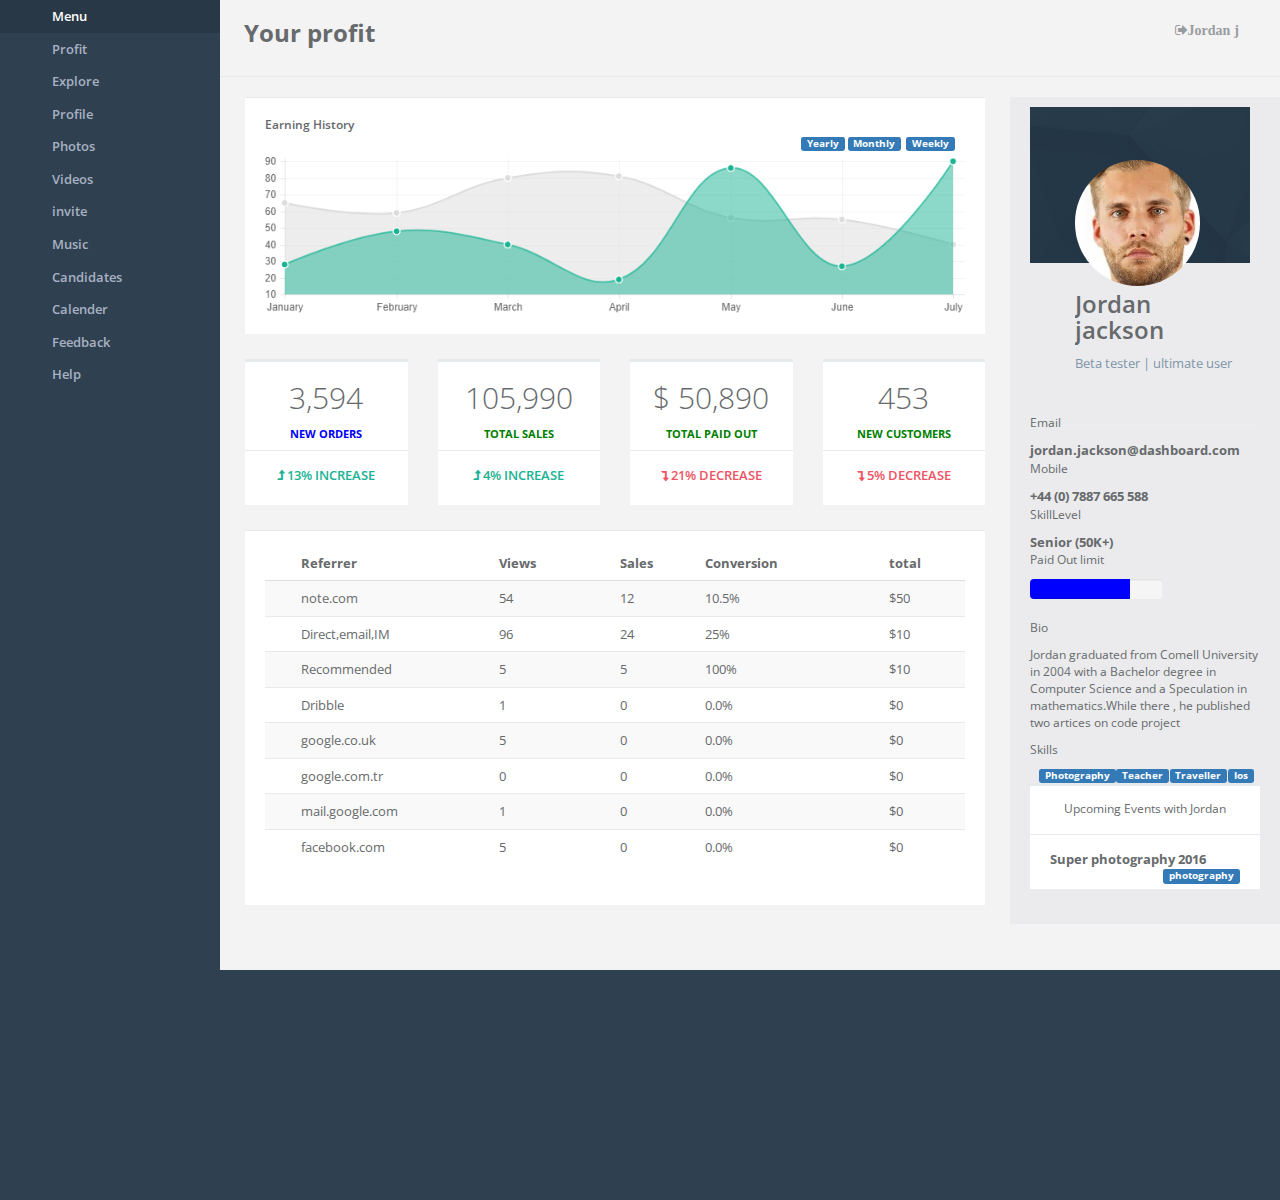
<file: index.html>
<!DOCTYPE html>
<html ng-app="doubleSpring">

<head>

    <meta charset="utf-8">
    <meta name="viewport" content="width=device-width, initial-scale=1.0">
    <meta http-equiv="X-UA-Compatible" content="IE=edge">

    <!-- Page title set in pageTitle directive -->
    <title page-title>Double Spring</title>

    <!-- Bootstrap -->
    <link href="css/bootstrap.min.css" rel="stylesheet">

    <!-- Font awesome -->
    <link href="font-awesome/css/font-awesome.css" rel="stylesheet">

    <!-- Main  CSS files -->
    <link href="css/animate.css" rel="stylesheet">
    <link id="loadBefore" href="css/style.css" rel="stylesheet">


</head>

<!-- ControllerAs syntax -->
<!-- Main controller with serveral data on diferent view -->
<body ng-controller="MainCtrl as main" landing-scrollspy id="page-top">

<!-- Main view  -->
<div ui-view></div>

<!-- jQuery and Bootstrap -->
<script src="js/jquery/jquery-2.1.1.min.js"></script>
<script src="js/plugins/jquery-ui/jquery-ui.js"></script>
<script src="js/bootstrap/bootstrap.min.js"></script>

<!-- MetsiMenu -->
<script src="js/plugins/metisMenu/jquery.metisMenu.js"></script>

<!-- SlimScroll -->
<script src="js/plugins/slimscroll/jquery.slimscroll.min.js"></script>

<!-- Peace JS -->
<script src="js/plugins/pace/pace.min.js"></script>

<!-- Custom and plugin javascript -->
<script src="js/responsivePage.js"></script>

<!-- Main Angular scripts-->
<script src="js/angular/angular.min.js"></script>
<script src="js/angular/angular-sanitize.js"></script>
<script src="js/plugins/oclazyload/dist/ocLazyLoad.min.js"></script>
<script src="js/angular-translate/angular-translate.min.js"></script>
<script src="js/ui-router/angular-ui-router.min.js"></script>
<script src="js/bootstrap/ui-bootstrap-tpls-1.1.2.min.js"></script>
<script src="js/plugins/angular-idle/angular-idle.js"></script>

<!-- Anglar App Script -->
<script src="js/app.js"></script>
<script src="js/config.js"></script>
<script src="js/controllers.js"></script>

</body>
</html>
</file>
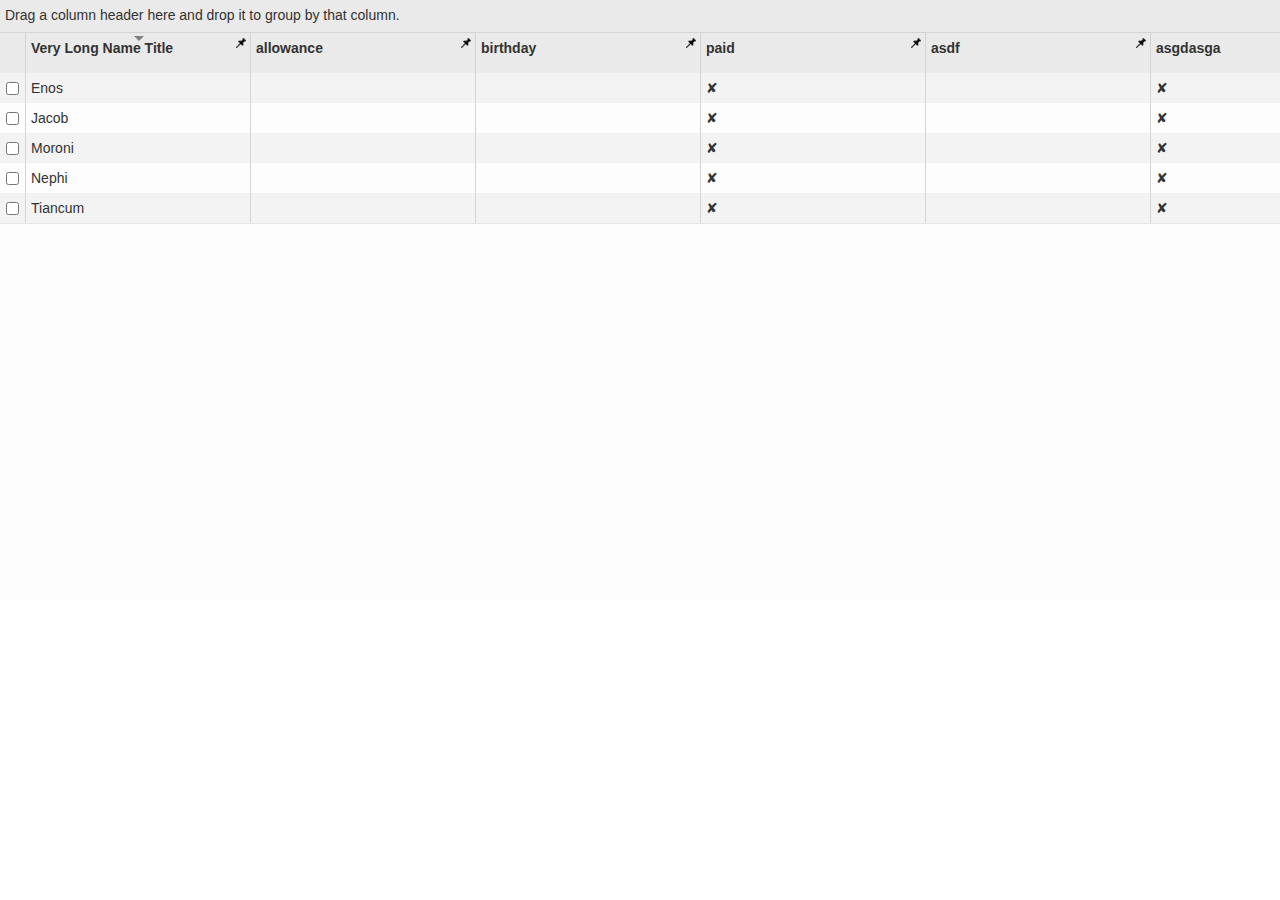
<file: js/plugins/nggrid/workbench/index.html>
<html>
<head>
    <meta charset="utf-8" />
    <title>ng-grid workbench</title>
    <link rel="stylesheet" type="text/css" href="../lib/bootstrap/css/bootstrap.css" />
    <link rel="stylesheet" type="text/css" href="../ng-grid.css" />
    <script type="text/javascript" src="largeLoad.js"></script>
    <script type="text/javascript" src="largeTestData.js"></script>
    <script type="text/javascript" src="../lib/jquery-1.9.1.js"></script>
    <script type="text/javascript" src="../lib/jquery-ui-1.9.1.custom.min.js"></script>
    <script type="text/javascript" src="../lib/angular.js"></script>
    <script type="text/javascript" src="../lib/bootstrap/js/bootstrap.js"></script>
    <script type="text/javascript" src="../build/ng-grid.debug.js"></script>
    <script type="text/javascript" src="main.js"></script>
    <script>
        angular.module('myApp',['ngGrid']);
    </script>
    <style type="text/css">
        .ngRow.selected {
          color: #ffffff;
          font-weight: bold;
          background-color: #76b617;
          background-image: -webkit-linear-gradient(top, #76b617, #638911);
          background-image: -moz-linear-gradient(top, #76b617, #638911);
          background-image: -o-linear-gradient(top, #76b617, #638911);
          background-image: -ms-linear-gradient(top, #76b617, #638911);
          background-image: linear-gradient(top, #76b617, #638911);
          -webkit-border-radius: 4px 4px 4px 4px;
          -moz-border-radius: 4px 4px 4px 4px;
          border-radius: 4px 4px 4px 4px;
        }
    </style>
</head>
    <body ng-app="myApp" ng-controller="userController" >
        <div id="parent" style="position: absolute; top: 0; bottom: 0; left:0; right: 0;">
            <div style="width: 1600px; height: 600px;"  ng-grid="gridOptions">
            </div>    
        </div>
        <div>{{mySelections | json}}</div>
        <button ng-click="checkData()">Check Data</button>
        <button ng-click="Add()">Insert Rows</button>
        <button ng-click="changeLang()">change Language</button>
        <button ng-click="setSelection()">set Selections</button>
    </body>
</html>
</file>
<file: css/style.css>
@import url("https://fonts.googleapis.com/css?family=Open+Sans:300,400,600,700");
@import url("https://fonts.googleapis.com/css?family=Roboto:400,300,500,700");

h1,
h2,
h3,
h4,
h5,
h6 {
    font-weight: 100;
}

h1 {
    font-size: 30px;
}

h2 {
    font-size: 24px;
}

h3 {
    font-size: 16px;
}

h4 {
    font-size: 14px;
}

h5 {
    font-size: 12px;
}

h6 {
    font-size: 10px;
}

h3,
h4,
h5 {
    margin-top: 5px;
    font-weight: 600;
}

.nav > li > a {
    color: #a7b1c2;
    font-weight: 600;
    padding: 14px 20px 14px 25px;
}

.nav.navbar-right > li > a {
    color: #999c9e;
}

.nav > li.active > a {
    color: #ffffff;
}

.navbar-default .nav > li > a:hover,
.navbar-default .nav > li > a:focus {
    background-color: #293846;
    color: white;
}

.nav .open > a,
.nav .open > a:hover,
.nav .open > a:focus {
    background: #fff;
}

.nav.navbar-top-links > li > a:hover,
.nav.navbar-top-links > li > a:focus {
    background-color: transparent;
}

.nav > li > a i {
    margin-right: 6px;
}

.navbar {
    border: 0;
}

.navbar-default {
    background-color: transparent;
    border-color: #2f4050;
}

.navbar-top-links li {
    display: inline-block;
}

.navbar-top-links li:last-child {
    margin-right: 40px;
}

.body-small .navbar-top-links li:last-child {
    margin-right: 0;
}

.navbar-top-links li a {
    padding: 20px 10px;
    min-height: 50px;
}

.dropdown-menu {
    border: medium none;
    border-radius: 3px;
    box-shadow: 0 0 3px rgba(86, 96, 117, 0.7);
    display: none;
    float: left;
    font-size: 12px;
    left: 0;
    list-style: none outside none;
    padding: 0;
    position: absolute;
    text-shadow: none;
    top: 100%;
    z-index: 1000;
}

.dropdown-menu > li > a {
    border-radius: 3px;
    color: inherit;
    line-height: 25px;
    margin: 4px;
    text-align: left;
    font-weight: normal;
}

.dropdown-menu > li > a.font-bold {
    font-weight: 600;
}

.navbar-top-links .dropdown-menu li {
    display: block;
}

.navbar-top-links .dropdown-menu li:last-child {
    margin-right: 0;
}

.navbar-top-links .dropdown-menu li a {
    padding: 3px 20px;
    min-height: 0;
}

.navbar-top-links .dropdown-menu li a div {
    white-space: normal;
}

.navbar-top-links .dropdown-messages,
.navbar-top-links .dropdown-tasks,
.navbar-top-links .dropdown-alerts {
    width: 310px;
    min-width: 0;
}

.navbar-top-links .dropdown-messages {
    margin-left: 5px;
}

.navbar-top-links .dropdown-tasks {
    margin-left: -59px;
}

.navbar-top-links .dropdown-alerts {
    margin-left: -123px;
}

.navbar-top-links .dropdown-user {
    right: 0;
    left: auto;
}

.dropdown-messages,
.dropdown-alerts {
    padding: 10px 10px 10px 10px;
}

.dropdown-messages li a,
.dropdown-alerts li a {
    font-size: 12px;
}

.dropdown-messages li em,
.dropdown-alerts li em {
    font-size: 10px;
}

.nav.navbar-top-links .dropdown-alerts a {
    font-size: 12px;
}

.nav-header {
    padding: 33px 25px;
    background: url("patterns/header-profile.png") no-repeat;
}

.pace-done .nav-header {
    transition: all 0.4s;
}

.nav > li.active {
    border-left: 4px solid #19aa8d;
    background: #293846;
}

.nav.nav-second-level > li.active {
    border: none;
}

.nav.nav-second-level.collapse[style] {
    height: auto !important;
}

.nav-header a {
    color: #DFE4ED;
}

.nav-header .text-muted {
    color: #8095a8;
}

.minimalize-styl-2 {
    padding: 4px 12px;
    margin: 14px 5px 5px 20px;
    font-size: 14px;
    float: left;
}

.navbar-form-custom {
    float: left;
    height: 50px;
    padding: 0;
    width: 200px;
    display: inline-table;
}

.navbar-form-custom .form-group {
    margin-bottom: 0;
}

.nav.navbar-top-links a {
    font-size: 14px;
}

.navbar-form-custom .form-control {
    background: none repeat scroll 0 0 rgba(0, 0, 0, 0);
    border: medium none;
    font-size: 14px;
    height: 60px;
    margin: 0;
    z-index: 2000;
}

.count-info .label {
    line-height: 12px;
    padding: 2px 5px;
    position: absolute;
    right: 6px;
    top: 12px;
}

.arrow {
    float: right;
}

.fa.arrow:before {
    content: "\f104";
}

.active > a > .fa.arrow:before {
    content: "\f107";
}

.nav-second-level li,
.nav-third-level li {
    border-bottom: none !important;
}

.nav-second-level li a {
    padding: 7px 10px 7px 10px;
    padding-left: 52px;
}

.nav-third-level li a {
    padding-left: 62px;
}

.nav-second-level li:last-child {
    margin-bottom: 10px;
}

body:not(.fixed-sidebar):not(.canvas-menu).mini-navbar .nav li:hover > .nav-second-level,
.mini-navbar .nav li:focus > .nav-second-level {
    display: block;
    border-radius: 0 2px 2px 0;
    min-width: 140px;
    height: auto;
}

body.mini-navbar .navbar-default .nav > li > .nav-second-level li a {
    font-size: 12px;
    border-radius: 3px;
}

.fixed-nav .slimScrollDiv #side-menu {
    padding-bottom: 60px;
}

.mini-navbar .nav-second-level li a {
    padding: 10px 10px 10px 15px;
}

.mini-navbar .nav-second-level {
    position: absolute;
    left: 70px;
    top: 0;
    background-color: #2f4050;
    padding: 10px 10px 10px 10px;
    font-size: 12px;
}

.canvas-menu.mini-navbar .nav-second-level {
    background: #293846;
}

.mini-navbar li.active .nav-second-level {
    left: 65px;
}

.navbar-default .special_link a {
    background: #1ab394;
    color: white;
}

.navbar-default .special_link a:hover {
    background: #17987e !important;
    color: white;
}

.navbar-default .special_link a span.label {
    background: #fff;
    color: #1ab394;
}

.navbar-default .landing_link a {
    background: #1cc09f;
    color: white;
}

.navbar-default .landing_link a:hover {
    background: #1ab394 !important;
    color: white;
}

.navbar-default .landing_link a span.label {
    background: #fff;
    color: #1cc09f;
}

.fixed-nav #wrapper {
    margin-top: 0;
}

body.fixed-nav #wrapper .navbar-static-side,
body.fixed-nav #wrapper #page-wrapper {
    margin-top: 60px;
}

body.top-navigation.fixed-nav #wrapper #page-wrapper {
    margin-top: 0;
}

body.fixed-nav.fixed-nav-basic .navbar-fixed-top {
    left: 220px;
}

body.fixed-nav.fixed-nav-basic.mini-navbar .navbar-fixed-top {
    left: 70px;
}

body.fixed-nav.fixed-nav-basic.fixed-sidebar.mini-navbar .navbar-fixed-top {
    left: 0;
}

body.fixed-nav.fixed-nav-basic #wrapper .navbar-static-side {
    margin-top: 0;
}

body.fixed-nav.fixed-nav-basic.body-small .navbar-fixed-top {
    left: 0;
}

body.fixed-nav.fixed-nav-basic.fixed-sidebar.mini-navbar.body-small .navbar-fixed-top {
    left: 220px;
}

.fixed-nav .minimalize-styl-2 {
    margin: 14px 5px 5px 15px;
}

.body-small .navbar-fixed-top {
    margin-left: 0;
}

body.mini-navbar .navbar-static-side {
    width: 70px;
}

body.mini-navbar .profile-element,
body.mini-navbar .nav-label,
body.mini-navbar .navbar-default .nav li a span {
    display: none;
}

body.canvas-menu .profile-element {
    display: block;
}

body:not(.fixed-sidebar):not(.canvas-menu).mini-navbar .nav-second-level {
    display: none;
}

body.mini-navbar .navbar-default .nav > li > a {
    font-size: 16px;
}

body.mini-navbar .logo-element {
    display: block;
}

body.canvas-menu .logo-element {
    display: none;
}

body.mini-navbar .nav-header {
    padding: 0;
    background-color: #1ab394;
}

body.canvas-menu .nav-header {
    padding: 33px 25px;
}

body.mini-navbar #page-wrapper {
    margin: 0 0 0 70px;
}

body.fixed-sidebar.mini-navbar .footer,
body.canvas-menu.mini-navbar .footer {
    margin: 0 0 0 0 !important;
}

body.canvas-menu.mini-navbar #page-wrapper,
body.canvas-menu.mini-navbar .footer {
    margin: 0 0 0 0;
}

body.fixed-sidebar .navbar-static-side,
body.canvas-menu .navbar-static-side {
    position: fixed;
    width: 220px;
    z-index: 2001;
    height: 100%;
}

body.fixed-sidebar.mini-navbar .navbar-static-side {
    width: 0;
}

body.fixed-sidebar.mini-navbar #page-wrapper {
    margin: 0 0 0 0;
}

body.body-small.fixed-sidebar.mini-navbar #page-wrapper {
    margin: 0 0 0 220px;
}

body.body-small.fixed-sidebar.mini-navbar .navbar-static-side {
    width: 220px;
}

.fixed-sidebar.mini-navbar .nav li:focus > .nav-second-level,
.canvas-menu.mini-navbar .nav li:focus > .nav-second-level {
    display: block;
    height: auto;
}

body.fixed-sidebar.mini-navbar .navbar-default .nav > li > .nav-second-level li a {
    font-size: 12px;
    border-radius: 3px;
}

body.canvas-menu.mini-navbar .navbar-default .nav > li > .nav-second-level li a {
    font-size: 13px;
    border-radius: 3px;
}

.fixed-sidebar.mini-navbar .nav-second-level li a,
.canvas-menu.mini-navbar .nav-second-level li a {
    padding: 10px 10px 10px 15px;
}

.fixed-sidebar.mini-navbar .nav-second-level,
.canvas-menu.mini-navbar .nav-second-level {
    position: relative;
    padding: 0;
    font-size: 13px;
}

.fixed-sidebar.mini-navbar li.active .nav-second-level,
.canvas-menu.mini-navbar li.active .nav-second-level {
    left: 0;
}

body.fixed-sidebar.mini-navbar .navbar-default .nav > li > a,
body.canvas-menu.mini-navbar .navbar-default .nav > li > a {
    font-size: 13px;
}

body.fixed-sidebar.mini-navbar .nav-label,
body.fixed-sidebar.mini-navbar .navbar-default .nav li a span,
body.canvas-menu.mini-navbar .nav-label,
body.canvas-menu.mini-navbar .navbar-default .nav li a span {
    display: inline;
}

.top-navigation #page-wrapper {
    margin-left: 0;
}

.top-navigation .navbar-nav .dropdown-menu > .active > a {
    background: white;
    color: #1ab394;
    font-weight: bold;
}

.white-bg .navbar-fixed-top,
.white-bg .navbar-static-top {
    background: #fff;
}

.top-navigation .navbar {
    margin-bottom: 0;
}

.top-navigation .nav > li > a {
    padding: 15px 20px;
    color: #676a6c;
}

.top-navigation .nav > li a:hover,
.top-navigation .nav > li a:focus {
    background: #fff;
    color: #1ab394;
}

.top-navigation .nav > li.active {
    background: #fff;
    border: none;
}

.top-navigation .nav > li.active > a {
    color: #1ab394;
}

.top-navigation .navbar-right {
    margin-right: 10px;
}

.top-navigation .navbar-nav .dropdown-menu {
    box-shadow: none;
    border: 1px solid #e7eaec;
}

.top-navigation .dropdown-menu > li > a {
    margin: 0;
    padding: 7px 20px;
}

.navbar .dropdown-menu {
    margin-top: 0;
}

.top-navigation .navbar-brand {
    background: #1ab394;
    color: #fff;
    padding: 15px 25px;
}

.top-navigation .navbar-top-links li:last-child {
    margin-right: 0;
}

.top-navigation.mini-navbar #page-wrapper,
.top-navigation.body-small.fixed-sidebar.mini-navbar #page-wrapper,
.mini-navbar .top-navigation #page-wrapper,
.body-small.fixed-sidebar.mini-navbar .top-navigation #page-wrapper,
.canvas-menu #page-wrapper {
    margin: 0;
}

.top-navigation.fixed-nav #wrapper,
.fixed-nav #wrapper.top-navigation {
    margin-top: 50px;
}

.top-navigation .footer.fixed {
    margin-left: 0 !important;
}

.top-navigation .wrapper.wrapper-content {
    padding: 40px;
}

.top-navigation.body-small .wrapper.wrapper-content,
.body-small .top-navigation .wrapper.wrapper-content {
    padding: 40px 0 40px 0;
}

.navbar-toggle {
    background-color: #1ab394;
    color: #fff;
    padding: 6px 12px;
    font-size: 14px;
}

.top-navigation .navbar-nav .open .dropdown-menu > li > a,
.top-navigation .navbar-nav .open .dropdown-menu .dropdown-header {
    padding: 10px 15px 10px 20px;
}

@media (max-width: 768px) {
    .top-navigation .navbar-header {
        display: block;
        float: none;
    }
}

.btn {
    border-radius: 3px;
}

.float-e-margins .btn {
    margin-bottom: 5px;
}

.btn-w-m {
    min-width: 120px;
}

.btn-primary.btn-outline {
    color: #1ab394;
}

.btn-success.btn-outline {
    color: #1c84c6;
}

.btn-info.btn-outline {
    color: #23c6c8;
}

.btn-warning.btn-outline {
    color: #f8ac59;
}

.btn-danger.btn-outline {
    color: #ed5565;
}

.btn-primary.btn-outline:hover,
.btn-success.btn-outline:hover,
.btn-info.btn-outline:hover,
.btn-warning.btn-outline:hover,
.btn-danger.btn-outline:hover {
    color: #fff;
}

.btn-primary {
    background-color: #1ab394;
    border-color: #1ab394;
    color: #FFFFFF;
}

.btn-primary:hover,
.btn-primary:focus,
.btn-primary:active,
.btn-primary.active,
.open .dropdown-toggle.btn-primary,
.btn-primary:active:focus,
.btn-primary:active:hover,
.btn-primary.active:hover,
.btn-primary.active:focus {
    background-color: #18a689;
    border-color: #18a689;
    color: #FFFFFF;
}

.btn-primary:active,
.btn-primary.active,
.open .dropdown-toggle.btn-primary {
    background-image: none;
}

.btn-primary.disabled,
.btn-primary.disabled:hover,
.btn-primary.disabled:focus,
.btn-primary.disabled:active,
.btn-primary.disabled.active,
.btn-primary[disabled],
.btn-primary[disabled]:hover,
.btn-primary[disabled]:focus,
.btn-primary[disabled]:active,
.btn-primary.active[disabled],
fieldset[disabled] .btn-primary,
fieldset[disabled] .btn-primary:hover,
fieldset[disabled] .btn-primary:focus,
fieldset[disabled] .btn-primary:active,
fieldset[disabled] .btn-primary.active {
    background-color: #1dc5a3;
    border-color: #1dc5a3;
}

.btn-success {
    background-color: #1c84c6;
    border-color: #1c84c6;
    color: #FFFFFF;
}

.btn-success:hover,
.btn-success:focus,
.btn-success:active,
.btn-success.active,
.open .dropdown-toggle.btn-success,
.btn-success:active:focus,
.btn-success:active:hover,
.btn-success.active:hover,
.btn-success.active:focus {
    background-color: #1a7bb9;
    border-color: #1a7bb9;
    color: #FFFFFF;
}

.btn-success:active,
.btn-success.active,
.open .dropdown-toggle.btn-success {
    background-image: none;
}

.btn-success.disabled,
.btn-success.disabled:hover,
.btn-success.disabled:focus,
.btn-success.disabled:active,
.btn-success.disabled.active,
.btn-success[disabled],
.btn-success[disabled]:hover,
.btn-success[disabled]:focus,
.btn-success[disabled]:active,
.btn-success.active[disabled],
fieldset[disabled] .btn-success,
fieldset[disabled] .btn-success:hover,
fieldset[disabled] .btn-success:focus,
fieldset[disabled] .btn-success:active,
fieldset[disabled] .btn-success.active {
    background-color: #1f90d8;
    border-color: #1f90d8;
}

.btn-info {
    background-color: #23c6c8;
    border-color: #23c6c8;
    color: #FFFFFF;
}

.btn-info:hover,
.btn-info:focus,
.btn-info:active,
.btn-info.active,
.open .dropdown-toggle.btn-info,
.btn-info:active:focus,
.btn-info:active:hover,
.btn-info.active:hover,
.btn-info.active:focus {
    background-color: #21b9bb;
    border-color: #21b9bb;
    color: #FFFFFF;
}

.btn-info:active,
.btn-info.active,
.open .dropdown-toggle.btn-info {
    background-image: none;
}

.btn-info.disabled,
.btn-info.disabled:hover,
.btn-info.disabled:focus,
.btn-info.disabled:active,
.btn-info.disabled.active,
.btn-info[disabled],
.btn-info[disabled]:hover,
.btn-info[disabled]:focus,
.btn-info[disabled]:active,
.btn-info.active[disabled],
fieldset[disabled] .btn-info,
fieldset[disabled] .btn-info:hover,
fieldset[disabled] .btn-info:focus,
fieldset[disabled] .btn-info:active,
fieldset[disabled] .btn-info.active {
    background-color: #26d7d9;
    border-color: #26d7d9;
}

.btn-default {
    color: inherit;
    background: white;
    border: 1px solid #e7eaec;
}

.btn-default:hover,
.btn-default:focus,
.btn-default:active,
.btn-default.active,
.open .dropdown-toggle.btn-default,
.btn-default:active:focus,
.btn-default:active:hover,
.btn-default.active:hover,
.btn-default.active:focus {
    color: inherit;
    border: 1px solid #d2d2d2;
}

.btn-default:active,
.btn-default.active,
.open .dropdown-toggle.btn-default {
    box-shadow: 0 2px 5px rgba(0, 0, 0, 0.15) inset;
}

.btn-default.disabled,
.btn-default.disabled:hover,
.btn-default.disabled:focus,
.btn-default.disabled:active,
.btn-default.disabled.active,
.btn-default[disabled],
.btn-default[disabled]:hover,
.btn-default[disabled]:focus,
.btn-default[disabled]:active,
.btn-default.active[disabled],
fieldset[disabled] .btn-default,
fieldset[disabled] .btn-default:hover,
fieldset[disabled] .btn-default:focus,
fieldset[disabled] .btn-default:active,
fieldset[disabled] .btn-default.active {
    color: #cacaca;
}

.btn-warning {
    background-color: #f8ac59;
    border-color: #f8ac59;
    color: #FFFFFF;
}

.btn-warning:hover,
.btn-warning:focus,
.btn-warning:active,
.btn-warning.active,
.open .dropdown-toggle.btn-warning,
.btn-warning:active:focus,
.btn-warning:active:hover,
.btn-warning.active:hover,
.btn-warning.active:focus {
    background-color: #f7a54a;
    border-color: #f7a54a;
    color: #FFFFFF;
}

.btn-warning:active,
.btn-warning.active,
.open .dropdown-toggle.btn-warning {
    background-image: none;
}

.btn-warning.disabled,
.btn-warning.disabled:hover,
.btn-warning.disabled:focus,
.btn-warning.disabled:active,
.btn-warning.disabled.active,
.btn-warning[disabled],
.btn-warning[disabled]:hover,
.btn-warning[disabled]:focus,
.btn-warning[disabled]:active,
.btn-warning.active[disabled],
fieldset[disabled] .btn-warning,
fieldset[disabled] .btn-warning:hover,
fieldset[disabled] .btn-warning:focus,
fieldset[disabled] .btn-warning:active,
fieldset[disabled] .btn-warning.active {
    background-color: #f9b66d;
    border-color: #f9b66d;
}

.btn-danger {
    background-color: #ed5565;
    border-color: #ed5565;
    color: #FFFFFF;
}

.btn-danger:hover,
.btn-danger:focus,
.btn-danger:active,
.btn-danger.active,
.open .dropdown-toggle.btn-danger,
.btn-danger:active:focus,
.btn-danger:active:hover,
.btn-danger.active:hover,
.btn-danger.active:focus {
    background-color: #ec4758;
    border-color: #ec4758;
    color: #FFFFFF;
}

.btn-danger:active,
.btn-danger.active,
.open .dropdown-toggle.btn-danger {
    background-image: none;
}

.btn-danger.disabled,
.btn-danger.disabled:hover,
.btn-danger.disabled:focus,
.btn-danger.disabled:active,
.btn-danger.disabled.active,
.btn-danger[disabled],
.btn-danger[disabled]:hover,
.btn-danger[disabled]:focus,
.btn-danger[disabled]:active,
.btn-danger.active[disabled],
fieldset[disabled] .btn-danger,
fieldset[disabled] .btn-danger:hover,
fieldset[disabled] .btn-danger:focus,
fieldset[disabled] .btn-danger:active,
fieldset[disabled] .btn-danger.active {
    background-color: #ef6776;
    border-color: #ef6776;
}

.btn-link {
    color: inherit;
}

.btn-link:hover,
.btn-link:focus,
.btn-link:active,
.btn-link.active,
.open .dropdown-toggle.btn-link {
    color: #1ab394;
    text-decoration: none;
}

.btn-link:active,
.btn-link.active,
.open .dropdown-toggle.btn-link {
    background-image: none;
}

.btn-link.disabled,
.btn-link.disabled:hover,
.btn-link.disabled:focus,
.btn-link.disabled:active,
.btn-link.disabled.active,
.btn-link[disabled],
.btn-link[disabled]:hover,
.btn-link[disabled]:focus,
.btn-link[disabled]:active,
.btn-link.active[disabled],
fieldset[disabled] .btn-link,
fieldset[disabled] .btn-link:hover,
fieldset[disabled] .btn-link:focus,
fieldset[disabled] .btn-link:active,
fieldset[disabled] .btn-link.active {
    color: #cacaca;
}

.btn-white {
    color: inherit;
    background: white;
    border: 1px solid #e7eaec;
}

.btn-white:hover,
.btn-white:focus,
.btn-white:active,
.btn-white.active,
.open .dropdown-toggle.btn-white,
.btn-white:active:focus,
.btn-white:active:hover,
.btn-white.active:hover,
.btn-white.active:focus {
    color: inherit;
    border: 1px solid #d2d2d2;
}

.btn-white:active,
.btn-white.active {
    box-shadow: 0 2px 5px rgba(0, 0, 0, 0.15) inset;
}

.btn-white:active,
.btn-white.active,
.open .dropdown-toggle.btn-white {
    background-image: none;
}

.btn-white.disabled,
.btn-white.disabled:hover,
.btn-white.disabled:focus,
.btn-white.disabled:active,
.btn-white.disabled.active,
.btn-white[disabled],
.btn-white[disabled]:hover,
.btn-white[disabled]:focus,
.btn-white[disabled]:active,
.btn-white.active[disabled],
fieldset[disabled] .btn-white,
fieldset[disabled] .btn-white:hover,
fieldset[disabled] .btn-white:focus,
fieldset[disabled] .btn-white:active,
fieldset[disabled] .btn-white.active {
    color: #cacaca;
}

/* CIRCLE */
.img-circle {
    border-radius: 50%;
}

.glyphicon.fa {
    font-family: "FontAwesome";
}

/* Wizard step fix */
.wizard > .content > .body {
    position: relative;
}

.sidebard-panel {
    margin-top: 20px;
    width: 270px;
    background: #ebebed;
    padding: 10px 20px;
    position: absolute;
    right: 0;
}

.sidebard-panel .feed-element img.img-circle {
    width: 32px;
    height: 32px;
}

.sidebard-panel .feed-element,
.media-body,
.sidebard-panel p {
    font-size: 12px;
}

.sidebard-panel .feed-element {
    margin-top: 20px;
    padding-bottom: 0;
}

.sidebard-panel .list-group {
    margin-bottom: 10px;
}

.sidebard-panel .list-group .list-group-item {
    padding: 5px 0;
    font-size: 12px;
    border: 0;
}

.sidebar-content .wrapper,
.wrapper.sidebar-content {
    padding-right: 280px !important;
}

.body-small .sidebar-content .wrapper,
.body-small .wrapper.sidebar-content {
    padding-right: 20px !important;
}

#right-sidebar {
    background-color: #fff;
    border-left: 1px solid #e7eaec;
    border-top: 1px solid #e7eaec;
    overflow: hidden;
    position: fixed;
    top: 60px;
    width: 260px !important;
    z-index: 1009;
    bottom: 0;
    right: -260px;
}

#right-sidebar.sidebar-open {
    right: 0;
}

#right-sidebar.sidebar-open.sidebar-top {
    top: 0;
    border-top: none;
}

.sidebar-container ul.nav-tabs {
    border: none;
}

.sidebar-container ul.nav-tabs.navs-4 li {
    width: 25%;
}

.sidebar-container ul.nav-tabs.navs-3 li {
    width: 33.3333%;
}

.sidebar-container ul.nav-tabs.navs-2 li {
    width: 50%;
}

.sidebar-container ul.nav-tabs li {
    border: none;
}

.sidebar-container ul.nav-tabs li a {
    border: none;
    padding: 12px 10px;
    margin: 0;
    border-radius: 0;
    background: #2f4050;
    color: #fff;
    text-align: center;
    border-right: 1px solid #334556;
}

.sidebar-container ul.nav-tabs li.active a {
    border: none;
    background: #f9f9f9;
    color: #676a6c;
    font-weight: bold;
}

.sidebar-container .nav-tabs > li.active > a:hover,
.sidebar-container .nav-tabs > li.active > a:focus {
    border: none;
}

.sidebar-container ul.sidebar-list {
    margin: 0;
    padding: 0;
}

.sidebar-container ul.sidebar-list li {
    border-bottom: 1px solid #e7eaec;
    padding: 15px 20px;
    list-style: none;
    font-size: 12px;
}

.sidebar-container .sidebar-message:nth-child(2n+2) {
    background: #f9f9f9;
}

.sidebar-container ul.sidebar-list li a {
    text-decoration: none;
    color: inherit;
}

.sidebar-container .sidebar-content {
    padding: 15px 20px;
    font-size: 12px;
}

.sidebar-container .sidebar-title {
    background: #f9f9f9;
    padding: 20px;
    border-bottom: 1px solid #e7eaec;
}

.sidebar-container .sidebar-title h3 {
    margin-bottom: 3px;
    padding-left: 2px;
}

.sidebar-container .tab-content h4 {
    margin-bottom: 5px;
}

.sidebar-container .sidebar-message > a > .pull-left {
    margin-right: 10px;
}

.sidebar-container .sidebar-message > a {
    text-decoration: none;
    color: inherit;
}

.sidebar-container .sidebar-message {
    padding: 15px 20px;
}

.sidebar-container .sidebar-message .message-avatar {
    height: 38px;
    width: 38px;
    border-radius: 50%;
}

.sidebar-container .setings-item {
    padding: 15px 20px;
    border-bottom: 1px solid #e7eaec;
}

body {
    font-family: "open sans", "Helvetica Neue", Helvetica, Arial, sans-serif;
    background-color: #2f4050;
    font-size: 13px;
    color: #676a6c;
    overflow-x: hidden;
}

html,
body {
    height: 100%;
}

body.full-height-layout #wrapper,
body.full-height-layout #page-wrapper {
    height: 100%;
}

#page-wrapper {
    min-height: auto;
}

body.boxed-layout #wrapper {
    background-color: #2f4050;
    max-width: 1200px;
    margin: 0 auto;
    -webkit-box-shadow: 0 0 5px 0 rgba(0, 0, 0, 0.75);
    -moz-box-shadow: 0 0 5px 0 rgba(0, 0, 0, 0.75);
    box-shadow: 0 0 5px 0 rgba(0, 0, 0, 0.75);
}

.top-navigation.boxed-layout #wrapper,
.boxed-layout #wrapper.top-navigation {
    max-width: 1300px !important;
}

.block {
    display: block;
}

.clear {
    display: block;
    overflow: hidden;
}

a {
    cursor: pointer;
}

a:hover,
a:focus {
    text-decoration: none;
}

.border-bottom {
    border-bottom: 1px solid #e7eaec !important;
}

.font-bold {
    font-weight: 600;
}

.font-noraml {
    font-weight: 400;
}

/* WRAPPERS */
#wrapper {
    width: 100%;
    overflow-x: hidden;
}

.wrapper {
    padding: 0 20px;
}

.wrapper-content {
    padding: 20px 10px 40px;
}

#page-wrapper {
    padding: 0 15px;
    min-height: 568px;
    position: relative !important;
}

@media (min-width: 768px) {
    #page-wrapper {
        position: inherit;
        margin: 0 0 0 240px;
        min-height: 2002px;
    }
}

.ibox-content h1,
.ibox-content h2,
.ibox-content h3,
.ibox-content h4,
.ibox-content h5,
.ibox-title h1,
.ibox-title h2,
.ibox-title h3,
.ibox-title h4,
.ibox-title h5 {
    margin-top: 5px;
}

ul.unstyled,
ol.unstyled {
    list-style: none outside none;
    margin-left: 0;
}

/* TABLES */
.table-bordered {
    border: 1px solid #EBEBEB;
}

.table-bordered > thead > tr > th,
.table-bordered > thead > tr > td {
    background-color: #F5F5F6;
    border-bottom-width: 1px;
}

.table-bordered > thead > tr > th,
.table-bordered > tbody > tr > th,
.table-bordered > tfoot > tr > th,
.table-bordered > thead > tr > td,
.table-bordered > tbody > tr > td,
.table-bordered > tfoot > tr > td {
    border: 1px solid #e7e7e7;
}

.table > thead > tr > th {
    border-bottom: 1px solid #DDDDDD;
    vertical-align: bottom;
}

.table > thead > tr > th,
.table > tbody > tr > th,
.table > tfoot > tr > th,
.table > thead > tr > td,
.table > tbody > tr > td,
.table > tfoot > tr > td {
    border-top: 1px solid #e7eaec;
    line-height: 1.42857;
    padding: 8px;
    vertical-align: top;
}

.ibox {
    clear: both;
    margin-bottom: 25px;
    margin-top: 0;
    padding: 0;
}

.ibox.collapsed .ibox-content {
    display: none;
}

.ibox.collapsed .fa.fa-chevron-up:before {
    content: "\f078";
}

.ibox.collapsed .fa.fa-chevron-down:before {
    content: "\f077";
}

.ibox:after,
.ibox:before {
    display: table;
}

.ibox-title {
    -moz-border-bottom-colors: none;
    -moz-border-left-colors: none;
    -moz-border-right-colors: none;
    -moz-border-top-colors: none;
    background-color: #ffffff;
    border-color: #e7eaec;
    border-image: none;
    border-style: solid solid none;
    border-width: 3px 0 0;
    color: inherit;
    margin-bottom: 0;
    padding: 14px 15px 7px;
    min-height: 48px;
}

.ibox-content {
    background-color: #ffffff;
    color: inherit;
    padding: 15px 20px 20px 20px;
    border-color: #e7eaec;
    border-image: none;
    border-style: solid solid none;
    border-width: 1px 0;
}

.ibox-content {
    clear: both;
}

.ibox-heading {
    background-color: #f3f6fb;
    border-bottom: none;
}

.ibox-heading h3 {
    font-weight: 200;
    font-size: 24px;
}

.ibox-title h5 {
    display: inline-block;
    font-size: 14px;
    margin: 0 0 7px;
    padding: 0;
    text-overflow: ellipsis;
    float: left;
}

.ibox-title .label {
    float: left;
    margin-left: 4px;
}

.ibox-tools {
    display: block;
    float: none;
    margin-top: 0;
    position: relative;
    padding: 0;
    text-align: right;
}

.ibox-tools a {
    cursor: pointer;
    margin-left: 5px;
    color: #c4c4c4;
}

.ibox-tools a.btn-primary {
    color: #fff;
}

.ibox-tools .dropdown-menu > li > a {
    padding: 4px 10px;
    font-size: 12px;
}

.ibox .ibox-tools.open > .dropdown-menu {
    left: auto;
    right: 0;
}

/* BACKGROUNDS */
.gray-bg {
    background-color: #f3f3f4;
}

.white-bg {
    background-color: #ffffff;
}

.navy-bg {
    background-color: #1ab394;
    color: #ffffff;
}

.blue-bg {
    background-color: #1c84c6;
    color: #ffffff;
}

.lazur-bg {
    background-color: #23c6c8;
    color: #ffffff;
}

.yellow-bg {
    background-color: #f8ac59;
    color: #ffffff;
}

.red-bg {
    background-color: #ed5565;
    color: #ffffff;
}

.black-bg {
    background-color: #262626;
}

.progress-bar {
    background-color: #0000ff;
}

/* COLORS */
.text-navy {
    color: #1ab394;
}

.text-danger {
    color: #ed5565;
}

.text-muted {
    color: #888888;
}

/*padding and spacing*/
.m-t-xs {
    margin-top: 5px;
}

.m-b-xs {
    margin-bottom: 5px;
}

@media (min-width: 768px) {
    #page-wrapper {
        position: inherit;
        margin: 0 0 0 220px;
        min-height: 1200px;
    }

    .navbar-static-side {
        z-index: 2001;
        position: absolute;
        width: 220px;
    }
}

@media (max-width: 768px) {
    #page-wrapper {
        position: inherit;
        margin: 0 0 0 0;
        min-height: 1000px;
    }

    .sidebard-panel {
        z-index: 2;
        position: relative;
        width: auto;
        min-height: 100% !important;
    }

    .sidebar-content .wrapper {
        padding-right: 0;
        z-index: 1;
    }
}
</file>
<file: js/plugins/nggrid/ng-grid.css>
/******** Grid Global ********/
.nglabel {
    display: block;
    float: left;
    font-weight: bold;
    padding-right: 5px;
}
/******** Grid ********/

.ngGrid{
    background-color: rgb(253, 253, 253);  
}
.ngGrid.unselectable {
    -moz-user-select: none; 
    -khtml-user-select: none; 
    -webkit-user-select: none; 
    -o-user-select: none;
    user-select: none;
}
/******** Header ********/

.ngGroupPanel{
    background-color: rgb(234, 234, 234);
    overflow: hidden;
	border-bottom: 1px solid rgb(212,212,212);
}

.ngGroupPanelDescription{
	margin-top: 5px;
	margin-left: 5px;
}

.ngGroupList {
	list-style-type: none;
	margin: 0;
	padding: 0;
}

.ngGroupItem {
	float: left; 
}

.ngGroupElement {
	float: left;
	height: 100%; 
	width: 100%;
}

.ngGroupName {
    background-color: rgb(247,247,247);
    border: 1px solid rgb(212,212,212);
    padding: 3px 10px;
    float: left;
    margin-left: 0;
    margin-top: 2px;
    -moz-border-radius: 3px;
    -webkit-border-radius: 3px;
    border-radius: 3px;
    font-weight: bold;
}

.ngGroupItem:first-child{
	margin-left: 2px;
}

.ngRemoveGroup {
    width: 5px;
    -moz-opacity: 0.4;
    opacity: 0.4;
    margin-top: -1px;
    margin-left: 5px;
}
.ngRemoveGroup:hover {
    color: black;
    text-decoration: none;
    cursor: pointer;
    -moz-opacity: 0.7;
    opacity: 0.7;
}
.ngGroupArrow {
	width: 0; 
	height: 0; 
	border-top: 6px solid transparent;
	border-bottom: 6px solid transparent;
	border-left: 6px solid black;
	margin-top: 10px;
	margin-left: 5px;
	margin-right: 5px;
	float: right;
}

.ngTopPanel {
    position: relative;	
	z-index: 1;
    background-color: rgb(234, 234, 234);
	border-bottom: 1px solid rgb(212,212,212);
}
.ngHeaderContainer {
    position: relative;
    overflow: hidden;
    font-weight: bold;
    background-color: inherit;
}

.ngHeaderScroller {
	position:absolute;
    background-color: inherit;
}
.ngHeaderSortColumn{
	position:absolute;
    overflow: hidden;
}

.ngHeaderCell{
	border-right: 1px solid rgb(212,212,212);
	border-left: 1px solid rgb(212,212,212);
    position: absolute;
    top: 0; 
    bottom: 0; 
    background-color: inherit;
}

.ngHeaderCell:first-child{
    border-left: 0;
}
.ngHeaderCell.pinned {
    z-index: 1;
}
.ngSortButtonUp {
    position: absolute;
    top: 3px;
    left: 0;
    right: 0;
    margin-left: auto;
    margin-right: auto;
	border-color: gray transparent;
	border-style: solid;
	border-width: 0 5px 5px 5px;
	height: 0;
	width: 0;
}
.ngSortButtonDown {
    position: absolute;
    top: 3px;
    left: 0;
    right: 0;
    margin-left: auto;
    margin-right: auto;
	border-color: gray transparent;
	border-style: solid;
	border-width: 5px 5px 0 5px;
    height: 0;
	width: 0;
}
.ngSortPriority {
    position: absolute;
    top: -5px;
    left: 1px;
    font-size: 6pt;
    font-weight: bold;
}
.ngHeaderGrip { 
    cursor: col-resize; 
    width: 10px; 
	right: -5px;
    top: 0; 
    height: 100%; 
    position: absolute; 
    background-color: transparent;
}
.ngHeaderText {
    padding: 5px;
    -moz-box-sizing: border-box;
    -webkit-box-sizing: border-box;
    box-sizing: border-box;
    white-space: nowrap;
    -ms-text-overflow: ellipsis;
    -o-text-overflow: ellipsis;
    text-overflow: ellipsis;
    overflow: hidden;
}

/******** Viewport ********/
.ngViewport{
	overflow: auto;
    min-height: 20px;
}

.ngCanvas{
    position: relative;
}

/******** Rows ********/
.ngRow {
    position: absolute;
    border-bottom: 1px solid rgb(229, 229, 229);
}
.ngRow.even {
    background-color: rgb(243, 243, 243);
}
.ngRow.odd {
    background-color: rgb(253, 253, 253);
}
.ngRow.selected {
    background-color: rgb(201, 221, 225);
}
.ngRow.canSelect {
    cursor: pointer;
}

/******** Cells ********/

.ngCell {
    overflow: hidden; 
    position: absolute;
	border-right: 1px solid rgb(212,212,212);
	border-left: 1px solid rgb(212,212,212);
    top: 0; 
    bottom: 0; 
    background-color: inherit;
}

.ngCell:first-child{
	border-left: 0;
}

.ngCell.pinned {
    z-index: 1;
}
.ngCellElement:focus {
	outline: 0;
    background-color: rgb(179, 196, 199);
}

.ngCellText {
    padding: 5px;
    -moz-box-sizing: border-box;
    -webkit-box-sizing: border-box;
    box-sizing: border-box;
    white-space: nowrap;
    -ms-text-overflow: ellipsis;
    -o-text-overflow: ellipsis;
    text-overflow: ellipsis;
    overflow: hidden;
}
.ngSelectionHeader {
	position: absolute;
    top: 11px; 
    left: 6px;
}
.ngGrid input[type="checkbox"] {
	margin: 0;
	padding: 0;
}
.ngGrid input {
	vertical-align:top;
}
.ngSelectionCell{
	margin-top: 9px;
	margin-left: 6px;
}
.ngSelectionCheckbox{
	margin-top: 9px;
	margin-left: 6px;
}
.ngNoSort {
    cursor:default;
}

/******** Footer ********/
.ngFooterPanel{
    background-color: rgb(234, 234, 234);
    padding: 0;
	border-top: 1px solid rgb(212,212,212);
	position: relative;
}
.ngTotalSelectContainer {
    float: left;
    margin: 5px;
    margin-top: 7px;
}
.ngFooterSelectedItems {
	padding: 2px;
}
.ngFooterTotalItems {
	padding: 2px;
}
.ngFooterTotalItems.ngnoMultiSelect {
    padding: 0 !important;
}

/* Aggregates */
.ngAggHeader {
    position: absolute;
    border: none;
}
.ngAggregate {
    position: absolute;
    background-color: rgb(201, 221, 225);
    border-bottom: 1px solid beige;
    overflow: hidden;
    top: 0;
    bottom: 0;
    right: -1px;
	left: 0;
}
.ngAggregateText {
    position: absolute;
    left: 27px;
	top: 5px;
    line-height: 20px;
    white-space:nowrap;
}
.ngAggArrowExpanded {
    position: absolute;
    left: 8px;
    bottom: 10px;
    width: 0;
    height: 0;
    border-style: solid;
    border-width: 0 0 9px 9px;
    border-color: transparent transparent #000000 transparent;
}
.ngAggArrowCollapsed {
    position: absolute;
    left: 8px;
    bottom: 10px;
    width: 0;
    height: 0;
    border-style: solid;
    border-width: 5px 0 5px 8.7px;
    border-color: transparent transparent transparent #000000;
}

.ngHeaderButton {
    position: absolute;    
    right: 2px;
    top: 8px;
    -moz-border-radius: 50%;
    -webkit-border-radius: 50%;
    border-radius: 50%;
    width: 14px;
    height: 14px;
    z-index: 1;
    background-color: rgb(179, 191, 188);
    cursor: pointer;
    /* width and height can be anything, as long as they're equal */
}
.ngHeaderButtonArrow {
    position: absolute;
    top: 4px;
    left: 3px;
    width: 0;
    height: 0;
    border-style: solid;
    border-width: 6.5px 4.5px 0 4.5px;
    border-color: #000 transparent transparent transparent;
    /* width and height can be anything, as long as they're equal */
}
.ngColMenu {
    right: 2px;
    padding: 5px;
    top: 25px;
    -moz-border-radius: 3px;
    -webkit-border-radius: 3px;
    border-radius: 3px;
    background-color: #BDD0CB;
    position: absolute;
    border: 2px solid rgb(212,212,212);
    z-index: 1;
}
.ngMenuText {
    position: relative;
    top: 2px;
    left: 2px;
}
.ngColList {
    list-style-type: none;
}

.ngColListItem {
    position: relative;
    right: 17px;
    top: 2px;
    white-space:nowrap;
}
.ngColListCheckbox {
    position: relative;
    right: 3px;
    top: 4px;
}

/********Paging Styles **********/

.ngPagerButton{
	height: 25px;
	min-width: 26px;
}

.ngPagerFirstTriangle{
	width: 0;
	height: 0;
	border-style: solid;
	border-width: 5px 8.7px 5px 0;
	border-color: transparent #000000 transparent transparent;
	margin-left: 2px;
}

.ngPagerFirstBar{
	width: 10px;
	border-left: 2px solid black;
	margin-top: -6px;
	height: 12px;
	margin-left: -3px;
}	

.ngPagerLastTriangle{
	width: 0;
	height: 0;
	border-style: solid;
	border-width: 5px 0 5px 8.7px;
	border-color: transparent transparent transparent #000000;
	margin-left: -1px;
}

.ngPagerLastBar{
	width: 10px;
	border-left: 2px solid black;
	margin-top: -6px;
	height: 12px;
	margin-left: 1px;
}	

.ngPagerPrevTriangle{
	margin-left: 0;
}	

.ngPagerNextTriangle{
	margin-left: 1px;
}
.ngGroupIcon {
    background-image: url([data-uri]);
	background-repeat:no-repeat;
    height: 15px;
    width: 15px;
    position: absolute;
    right: -2px;
    top: 2px;
}

.ngGroupedByIcon {
	background-image: url([data-uri]);
	background-repeat:no-repeat;
    height: 15px;
    width: 15px;
    position: absolute;
    right: -2px;
    top: 2px;
}
.ngPinnedIcon {
    background-image: url([data-uri]);
    background-repeat: no-repeat;
    position: absolute;
    right: 5px;
    top: 5px;
    height: 10px;
    width: 10px;
}
.ngUnPinnedIcon {
    background-image: url([data-uri]);
    background-repeat: no-repeat;
    position: absolute;
    height: 10px;
    width: 10px;
    right: 5px;
    top: 5px;
}
.ngGroupingNumber {
    position: absolute;
    right: -10px;
    top: -2px;
}
</file>
